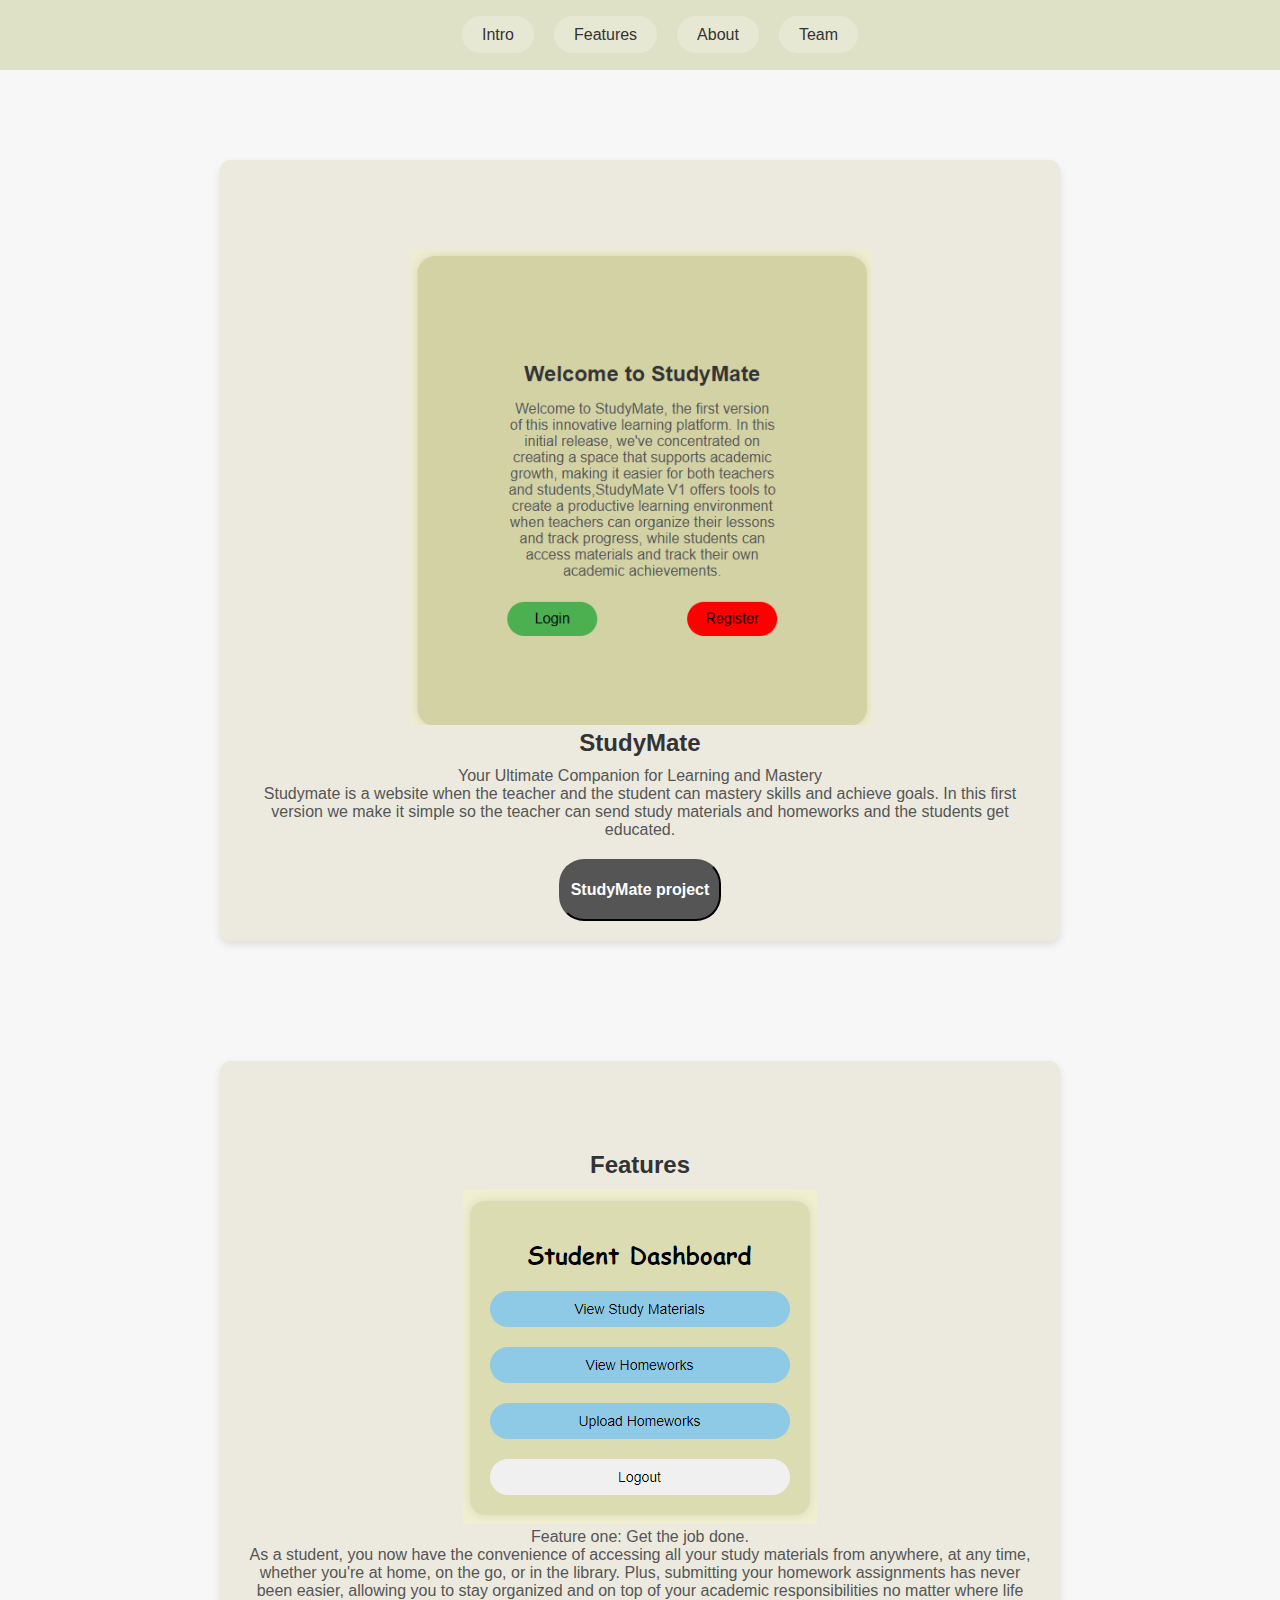
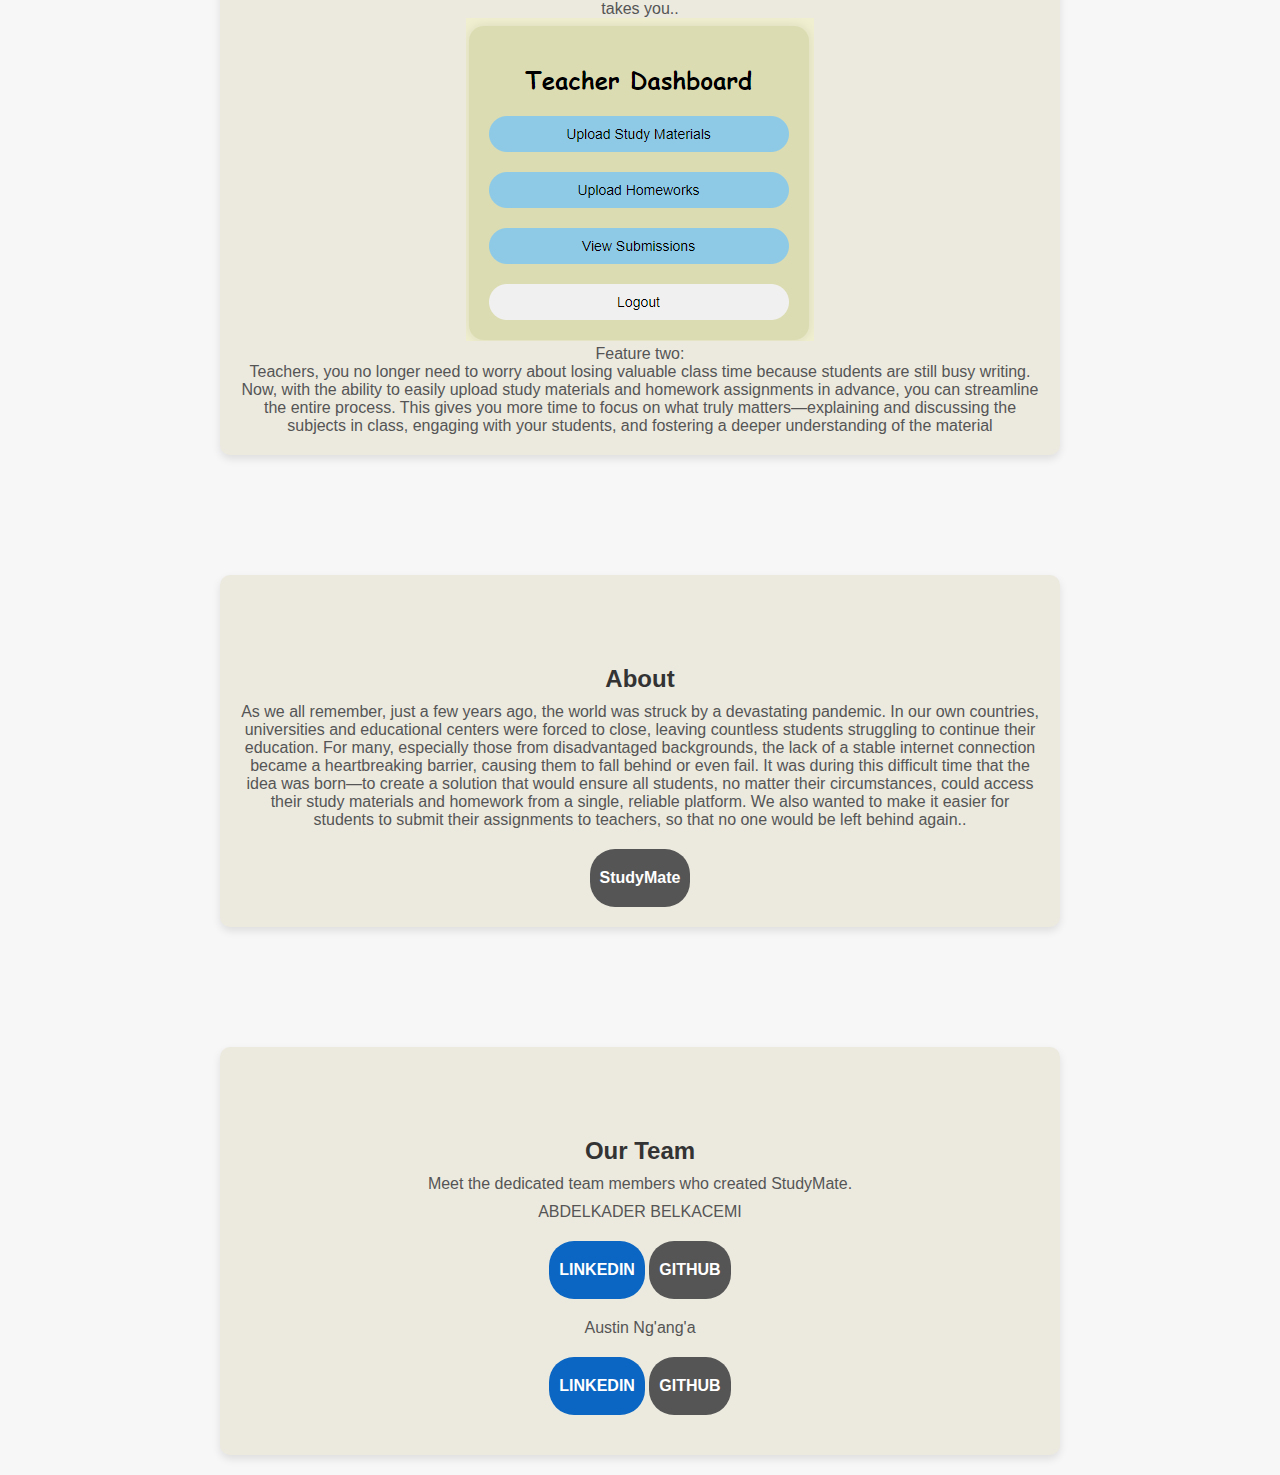
<file: index.html>
<!DOCTYPE html>
<html lang="en">
<head>
    <meta charset="UTF-8">
    <meta http-equiv="X-UA-Compatible" content="IE=edge">
    <meta name="viewport" content="width=device-width, initial-scale=1.0">
    <title>StudyMate</title>
    <link rel="stylesheet" href="styles.css">
</head>
<body>

<!-- Navigation -->
<nav class="navbar">
    <ul class="nav-buttons">
        <li><a href="#intro" class="nav-button">Intro</a></li>
        <li><a href="#features" class="nav-button">Features</a></li>
        <li><a href="#about" class="nav-button">About</a></li>
        <li><a href="#team" class="nav-button">Team</a></li>
    </ul>
</nav>

<!-- Sections -->
<section id="intro" class="section">
    <img src="image/studymate_index.png" id="image">
    <h2>StudyMate</h2>
    <p>Your Ultimate Companion for Learning and Mastery</p>
    <p>Studymate is a website when the teacher and the student can mastery skills and achieve goals. In this first version we make it simple so the teacher can send study materials and homeworks and the students get educated.
    </p>
    <button onclick="location.href='redirect.html'" id="deploedproject">StudyMate project</button>

</section>

<section id="features" class="section">
    <h2>Features</h2>
    <img src="image/img.png">
    <p>Feature one: Get the job done.</p>
    <p>As a student, you now have the convenience of accessing all your study materials from anywhere, at any time, whether you're at home, on the go, or in the library. Plus, submitting your homework assignments has never been easier, allowing you to stay organized and on top of your academic responsibilities no matter where life takes you..</p>
    <img src="image/img_1.png">
    <p>Feature two:</p>
    <p> Teachers, you no longer need to worry about losing valuable class time because students are still busy writing. Now, with the ability to easily upload study materials and homework assignments in advance, you can streamline the entire process. This gives you more time to focus on what truly matters—explaining and discussing the subjects in class, engaging with your students, and fostering a deeper understanding of the material</p>
</section>

<section id="about" class="section">
    <h2>About</h2>
    <p>As we all remember, just a few years ago, the world was struck by a devastating pandemic. In our own countries, universities and educational centers were forced to close, leaving countless students struggling to continue their education. For many, especially those from disadvantaged backgrounds, the lack of a stable internet connection became a heartbreaking barrier, causing them to fall behind or even fail. It was during this difficult time that the idea was born—to create a solution that would ensure all students, no matter their circumstances, could access their study materials and homework from a single, reliable platform. We also wanted to make it easier for students to submit their assignments to teachers, so that no one would be left behind again..</p>
    <a href="https://github.com/triggerAustin/study-mate" class="github-button" target="_blank">
        StudyMate
    </a>
</section>

<section id="team" class="section">
    <h2>Our Team</h2>
    <p>Meet the dedicated team members who created StudyMate.</p>
    <section id="abdelkader">
        <p>ABDELKADER BELKACEMI</p>
    <a href="https://www.linkedin.com/in/abdelkaderbelkacemi/" class="linkedin-button" target="_blank">
        LINKEDIN
    </a>
    <a href="https://github.com/abdelkaderbelkacemi13" class="github-button" target="_blank">
        GITHUB
    </a>
    </section>
    <section id="austin">
        <p>Austin Ng'ang'a</p>
    <a href="https://www.linkedin.com/in/austin-nganga/" class="linkedin-button" target="_blank">
        LINKEDIN
    </a>
    <a href="https://github.com/triggerAustin/" class="github-button" target="_blank">
        GITHUB
    </a>
    </section>

</section>

</body>
</html>
</file>
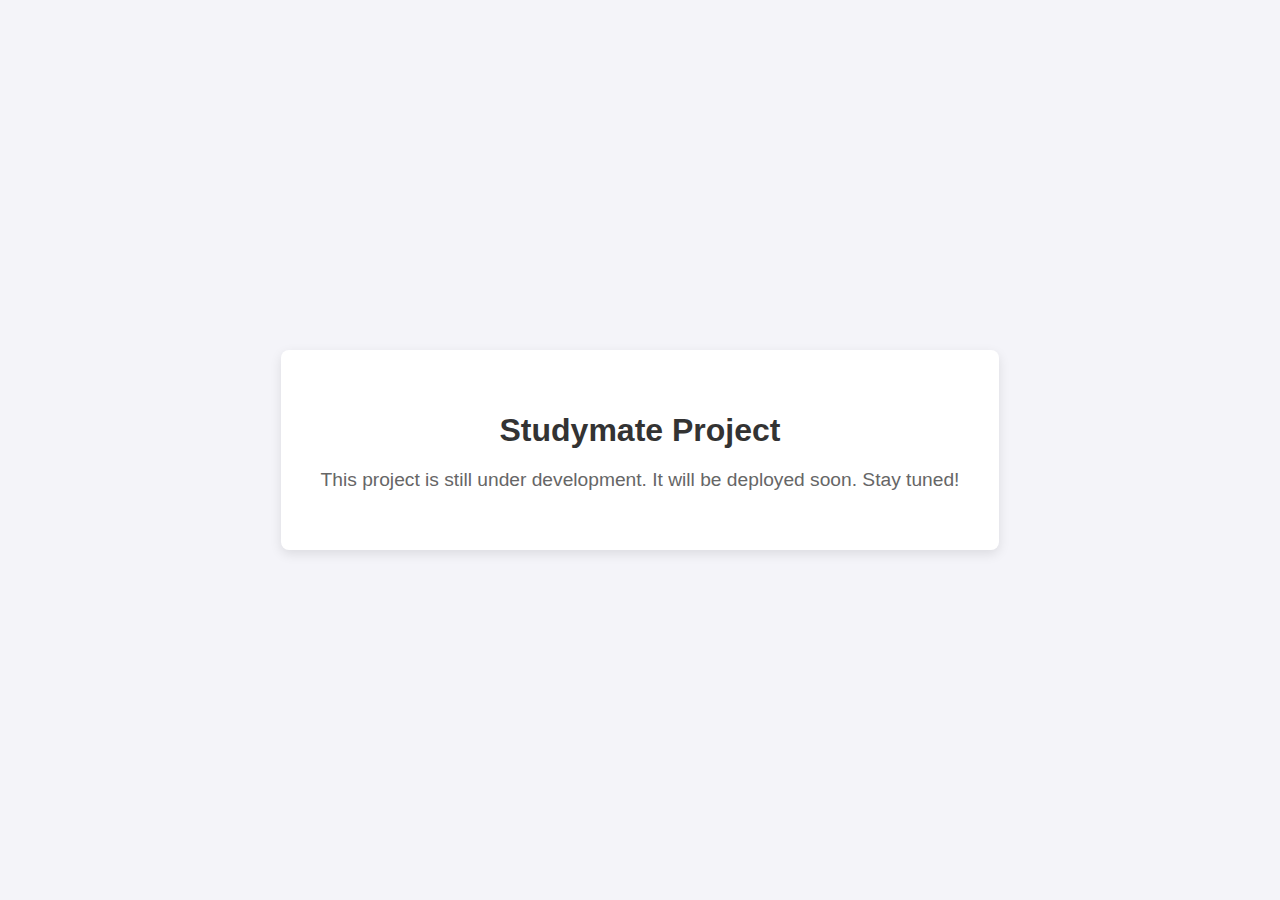
<file: redirect.html>
<!DOCTYPE html>
<html lang="en">
<head>
    <meta charset="UTF-8">
    <meta name="viewport" content="width=device-width, initial-scale=1.0">
    <title>Studymate - Under Development</title>
    <style>
        body {
            display: flex;
            justify-content: center;
            align-items: center;
            height: 100vh;
            background-color: #f4f4f9;
            font-family: Arial, sans-serif;
            margin: 0;
        }
        .message-container {
            text-align: center;
            background-color: #ffffff;
            padding: 40px;
            border-radius: 8px;
            box-shadow: 0px 4px 12px rgba(0, 0, 0, 0.1);
        }
        h1 {
            font-size: 2rem;
            color: #333333;
            margin-bottom: 20px;
        }
        p {
            font-size: 1.2rem;
            color: #666666;
        }
    </style>
</head>
<body>

<div class="message-container">
    <h1>Studymate Project</h1>
    <p>This project is still under development. It will be deployed soon. Stay tuned!</p>
</div>

</body>
</html>
</file>
<file: styles.css>
/* General Reset */
body, h2, p {
    margin: 0;
    padding: 0;
    font-family: Arial, sans-serif;
    color: #333;
}

body {
    background-color: #f7f7f7;
    display: flex;
    flex-direction: column;
    align-items: center;
    padding-top: 60px
}

/* Navigation */
.navbar {
    background-color: #dfe1c7;
    width: 100%;
    padding: 10px 0;
    text-align: center;
    position: fixed;
    top: 0;
}

.nav-buttons {
    list-style: none;
    display: flex;
    gap: 20px;
    justify-content: center;
}

.nav-button {
    text-decoration: none;
    padding: 10px 20px;
    border-radius: 20px;
    background-color: #e7e8d4;
    color: #333;
    font-size: 16px;
    transition: background-color 0.3s ease;
}

.nav-button:hover {
    background-color: #cfd1b7;
}

/* Sections */
.section {
    background-color: #eceadf;
    width: 90%;
    max-width: 800px;
    margin: 100px auto 20px auto;
    padding: 90px 20px  20px;
    border-radius: 10px;
    box-shadow: 0 4px 8px rgba(0, 0, 0, 0.1);
    text-align: center;
}

.section h2 {
    margin-bottom: 10px;
    color: #333;
}

.section p {
    font-size: 16px;
    color: #555;
}
.linkedin-button {
    text-decoration: none;
    padding:20px 10px;
    border-radius: 25px;
    background-color: #0A66C2;
    color: white;
    font-size: 16px;
    font-weight: bold;
    display: inline-block;
    transition: background-color 0.3s ease;
    margin-top: 20px;
    margin-bottom: 20px;

}

.linkedin-button:hover {
    background-color: #004182;  /* Darker shade on hover */
}
.github-button {
    text-decoration: none;
    padding:20px 10px;
    border-radius: 25px;
    background-color: #555555;  /* LinkedIn blue */
    color: white;
    font-size: 16px;
    font-weight: bold;
    display: inline-block;
    transition: background-color 0.3s ease;
    margin-top: 20px;
}
#abdelkader
{
    padding-top: 10px;
}
#deploedproject {
    text-decoration: none;
    padding:20px 10px;
    border-radius: 25px;
    background-color: #555555;  /* LinkedIn blue */
    color: white;
    font-size: 16px;
    font-weight: bold;
    display: inline-block;
    transition: background-color 0.3s ease;
    margin-top: 20px;
}
display: flex;
    justify-content: center;
    align-items: center;
}
</file>
